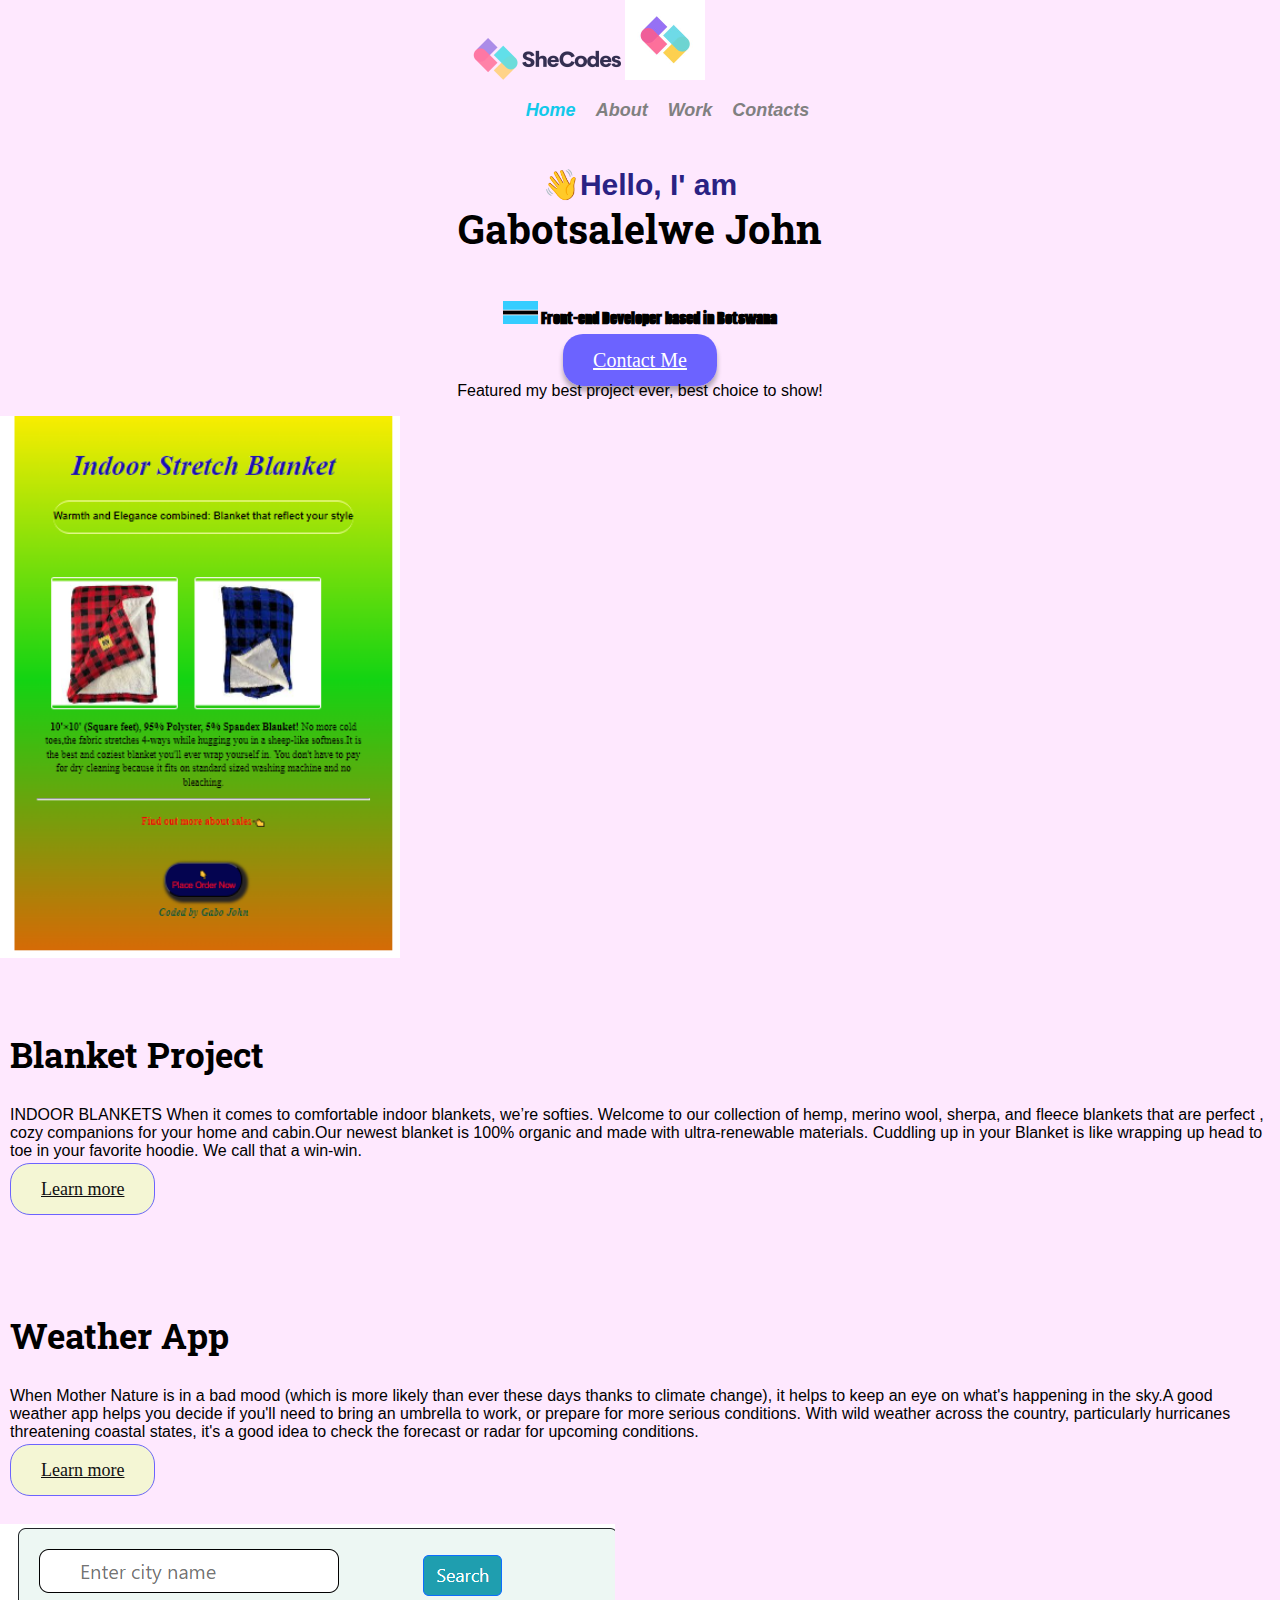
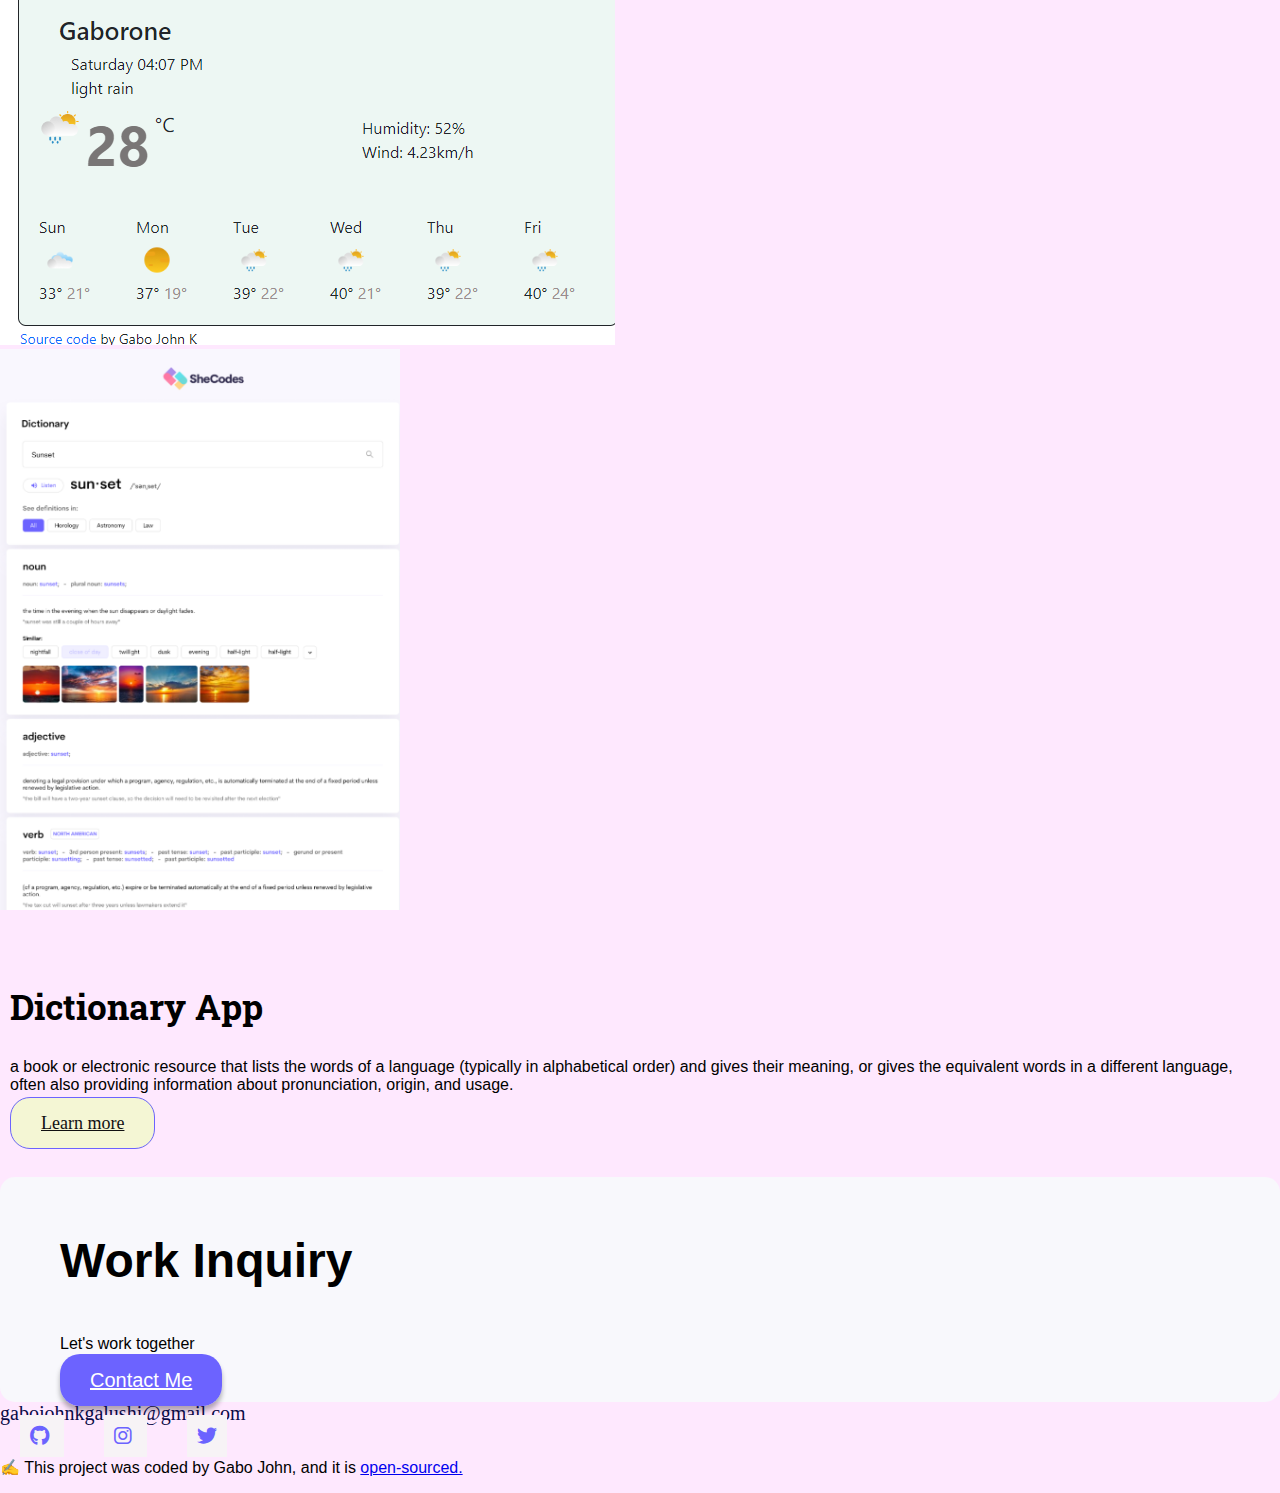
<file: index.html>
<!DOCTYPE html>
<html lang="en">
<head>
    <meta charset="UTF-8" />
    <link
        href="https://cdn.jsdelivr.net/npm/bootstrap@5.3.2/dist/css/bootstrap.min.css"
        rel="stylesheet"
        integrity="sha384-T3c6CoIi6uLrA9TneNEoa7RxnatzjcDSCmG1MXxSR1GAsXEV/Dwwykc2MPK8M2HN"
        crossorigin="anonymous"
    />
    <script
        src="https://cdn.jsdelivr.net/npm/bootstrap@5.3.2/dist/js/bootstrap.bundle.min.js"
        integrity="sha384-C6RzsynM9kWDrMNeT87bh95OGNyZPhcTNXj1NW7RuBCsyN/o0jlpcV8Qyq46cDfL"
        crossorigin="anonymous"
    ></script>

    <link rel="preconnect" href="https://fonts.googleapis.com">
<link rel="preconnect" href="https://fonts.gstatic.com" crossorigin>
<link href="https://fonts.googleapis.com/css2?family=Roboto+Slab:wght@300&display=swap" rel="stylesheet">

    <link rel="preconnect" href="https://fonts.googleapis.com">
<link rel="preconnect" href="https://fonts.gstatic.com" crossorigin>
<link href="https://fonts.googleapis.com/css2?family=Ubuntu:ital,wght@1,300&display=swap" rel="stylesheet">

    <link rel="stylesheet" href="https://cdnjs.cloudflare.com/ajax/libs/font-awesome/6.5.1/css/all.min.css"/>

    <link rel="preconnect" href="https://fonts.googleapis.com">
    <link rel="preconnect" href="https://fonts.gstatic.com" crossorigin>
    <link href="https://fonts.googleapis.com/css2?family=Alumni+Sans+Inline+One&family=Bebas+Neue&family=Tilt+Prism&display=swap"
        rel="stylesheet">
    <meta http-equiv="X-UA-Compatible" content="IE=edge" />
    <meta name="viewport" content="width=device-width, initial-scale=1.0" />
    <meta name="description" content="Front-end developer based in Botswana">
    <title>Front-end Developer-Gabo John</title>
    <link rel="stylesheet" href="css/style.css">
</head>
<body> 
  
      <div class="container">
        <nav class="justify-content-between d-flex">
          <a href="/" title="Homepage">
          <img 
          src="images/logo.png" 
          class="logo mt-3 d-none d-md-block"
            alt="Gabo Logo"/> 
          <img 
          src="images/logo-small.jpg"
          class="small d-block d-md-none"
            alt="Gabo Logo"/>
          </a>

          <ul class="nav-contents mt-4">
            <li class="active">
              <a href="/" title="Homepage"
                >Home</a
              >
            </li>
            <li>
              <a href="about.html" title="About Gabo">About</a>
            </li>
            <li>
            <a href="work.html" title="Gabo's work">Work</a>
            </li>
            <li>
            <a href="contact.html" title="Contact Gabo">Contacts</a>
            </li> 
          </ul>
          </nav>
      </div>
        
        <h1 class="mt-5 mb-2">
        <div class="greetings">👋Hello, I' am</div>
          Gabotsalelwe John</h1>
        <h3 class="mb-4"><img
           src="images/bw.png" width="35" class="rounded">
          Front-end Developer based in Botswana</h3>
        <div>
            <a href="contact.html" class="btn btn-button">Contact Me</a>
        </div>
        <p class="text-center mt-3 mb-5">
        Featured my best project ever, best choice to show!
          </p>
           <div class="container">
         <div class="row">
        <div class="col d-none d-lg-block">
            <img src="images/blanket.PNG" alt="Blanket Project preview" 
            class="img-fluid" width="400"
            >
        </div>

          <div class="col">
        <div class="contents">
            <h2 class="mb-4">Blanket Project</h2>
            <p class="mb-4 text-muted">
            
INDOOR BLANKETS

When it comes to comfortable indoor blankets, we’re softies. 
Welcome to our collection of hemp, merino wool, sherpa, and fleece blankets that are perfect
, cozy companions for your home and cabin.Our newest blanket is 100% organic and made with ultra-renewable materials. 
Cuddling up in your Blanket is like wrapping up head to toe in your favorite
 hoodie. We call that a win-win.
            </p>
                <a href="work.html"
                class="btn button-learn" >Learn more</a>
            </div>
          </div>
        </div>
        <div class="row">
          <div class="col">
        <div class="contents">
            <h2 class="mb-4">Weather App</h2>
            <p class="mb-4 text-muted">
            When Mother Nature is in a bad mood (which is more likely than ever these days thanks to climate change), 
            it helps to keep an eye on what's happening in the sky.A good weather app helps you decide if you'll need to bring an umbrella to work, or prepare for 
            more serious conditions. With wild weather across the country, particularly hurricanes threatening coastal 
            states, it's a good idea to check the forecast or radar for upcoming conditions.
            </p>
                <a href="work.html"class="btn button-learn">Learn more</a>
        </div>
          </div>
           <div class="col d-none d-lg-block">
            <img src="images/weather.png" alt="weather App preview" class="img-fluid">
          </div>
          </div> 
         <div class="row">
        <div class="col d-none d-lg-block">
            <img src="images/dictionary.png" alt="Dictionary App review"
             class="img-fluid"
             width="400">
        </div>

          <div class="col">
        <div class="contents">
            <h2 class="mb-4">Dictionary App</h2>
            <p class="mb-4 text-muted">
              a book or electronic resource that lists the words of a language (typically in alphabetical order) and gives their meaning, or gives the equivalent words in a different language, 
              often also providing information about pronunciation, origin, and usage.
          
            </p>
                <a href="work.html"class="btn button-learn">Learn more</a>
            </div>
          </div>
        </div>
        <footer>
         
          <div class="inquiry-box d-flex justify-content-between mt-5
           d-none d-md-flex">
            <div>
            <h4>
              Work Inquiry
            </h4>
            <p class="text-muted">Let's work together</p>
            </div>
            <div>
            <a href="contact.html" class="btn btn-button">Contact Me</a>
            </div>
          </div>

          <div class="d-flex justify-content-center mt-4 mb-5">
            
        <a href="mailto:gabojohnkgalushi@gmail.com" id="email-link">
            gabojohnkgalushi@gmail.com</a>
          </div>
            <div class="social-links text-center mb-3">
              <a href="http://www.github.com/GaboJohnK" 
               target="_blank" title="Github Profile">
          <i class="fa-brands fa-github"></i>
              </a>
              <a href="http://www.instagram.com/gee_kate_john" 
              target="_blank" title="instagram">
          <i class="fa-brands fa-instagram"></i>
              </a>
              <a href="http://www.twitter.com/GaboKgalushi" 
              target="_blank" title="twitter" >
          <i class="fa-brands fa-twitter"></i>
              </a>
            </div>
            <p class="text-center mt-5">
             ✍ This project was coded by Gabo John, and it is 
              <a href="https://github.com/GaboJohnK/Portfolio-project"
              target="_blank">
              open-sourced.
              </a>
            </p>
        </footer>
    </div>
</body>
</html>
</file>
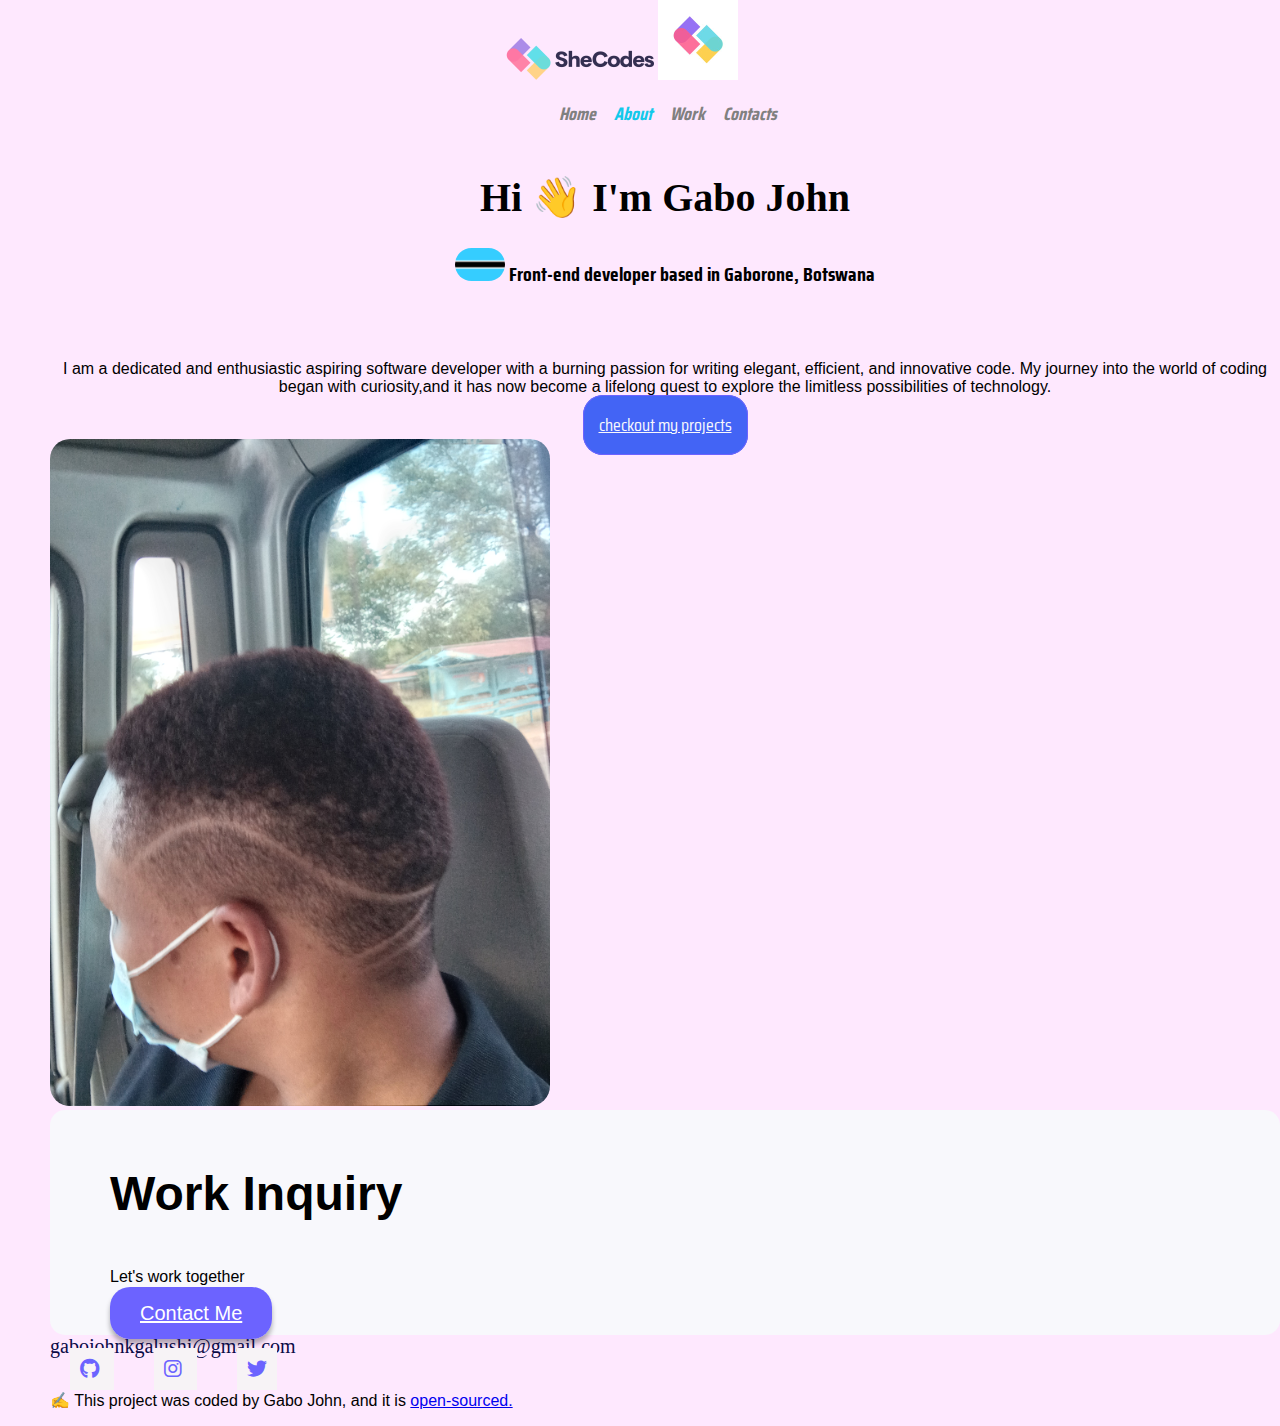
<file: about.html>
<!DOCTYPE html>
<html lang="en">
  <head>
    <meta charset="UTF-8" />
    <meta http-equiv="X-UA-Compatible" content="IE=edge" />
    <meta name="viewport" 
    content="width=device-width, initial-scale=1.0" />
    <meta name="description" 
    content="Front-end developer, based in Botswana">
    <meta name="keyword" 
    content="Developer, Yoga, Weather, contact">
    <link rel="stylesheet" href="https://cdnjs.cloudflare.com/ajax/libs/font-awesome/6.5.1/css/all.min.css"/>
    <link href="https://cdn.jsdelivr.net/npm/bootstrap@5.3.2/dist/css/bootstrap.min.css" 
    rel="stylesheet" integrity="sha384-T3c6CoIi6uLrA9TneNEoa7RxnatzjcDSCmG1MXxSR1GAsXEV/Dwwykc2MPK8M2HN" 
    crossorigin="anonymous">
    <script src="https://cdn.jsdelivr.net/npm/bootstrap@5.3.2/dist/js/bootstrap.bundle.min.js" 
    integrity="sha384-C6RzsynM9kWDrMNeT87bh95OGNyZPhcTNXj1NW7RuBCsyN/o0jlpcV8Qyq46cDfL" 
    crossorigin="anonymous"></script>

    <link rel="preconnect" href="https://fonts.googleapis.com">
<link rel="preconnect" href="https://fonts.gstatic.com" crossorigin>
<link href="https://fonts.googleapis.com/css2?family=Saira+Condensed:wght@300&display=swap" rel="stylesheet">
    
<link rel="stylesheet" href="/css/style.css" />
    <title>About me - Gabo John</title>
  </head>
  <body>
      
    <div class="container">
        <nav class="justify-content-between d-flex">
          <a href="/" title="Homepage">
          <img 
          src="images/logo.png"
          class="logo mt-5 d-none d-md-block" alt="Gabo Logo"/> 
          <img 
          src="images/logo-small.jpg"
          class="small mt-4 d-block d-md-none" 
          alt="Gabo Logo"/>
          </a>
          <ul class="nav-contents mt-5">
            <li>
              <a href="/" title="Homepage"
                >Home</a
              >
            </li>
            <li class="active">
              <a href="about.html" title="About Gabo">About</a>
            </li>
            <li>
            <a href="work.html" title="Gabo's work">Work</a>
            </li>
            <li>
            <a href="contact.html" title="Contact Gabo">Contacts</a>
            </li> 
          </ul>
          </nav>
      </div>
               
    <div class="container-about">
        <div class="row">
         <div class="col-6 mt-5">
    <h1>Hi 👋 I'm Gabo John</h1>
    <h3 class="info"><img src="images/bw.png" width="50">
      Front-end developer based in Gaborone, Botswana</h3>

    <div class="about-paragraphs">
      <p>
        I am a dedicated and enthusiastic aspiring software 
        developer with a burning passion for writing elegant, 
        efficient, and innovative code. My journey into the world of coding 
        began with curiosity,and it has now become a lifelong quest to explore 
        the limitless possibilities of technology.
      </p>
        <a href="work.html"class="btn btn-projects mt-4">checkout my projects</a>
    </div>
    </div>
    <div class="col-6 mt-5 mb-5">
    <img src="images/gee.jpg" class="img-fluid" width="500">
     </div>
     </div>
    

      <footer>
         
          <div class="inquiry-box d-flex justify-content-between mt-5
           d-none d-md-flex">
            <div>
            <h4>
              Work Inquiry
            </h4>
            <p class="text-muted">Let's work together</p>
            </div>
            <div>
            <a href="contact.html" class="btn btn-button">Contact Me</a>
            </div>
          </div>

          <div class="d-flex justify-content-center mt-4 mb-5">
            
        <a href="mailto:gabojohnkgalushi@gmail.com" id="email-link">
            gabojohnkgalushi@gmail.com</a>
          </div>
            <div class="social-links text-center mb-3">
              <a href="http://www.github.com/GaboJohnK" 
               target="_blank" title="Github Profile">
          <i class="fa-brands fa-github"></i>
              </a>
              <a href="http://www.instagram.com/gee_kate_john" 
              target="_blank" title="instagram">
          <i class="fa-brands fa-instagram"></i>
              </a>
              <a href="http://www.twitter.com/GaboKgalushi" 
              target="_blank" title="twitter" >
          <i class="fa-brands fa-twitter"></i>
              </a>
            </div>
            <p class="text-center mt-5">
             ✍ This project was coded by Gabo John, and it is 
              <a href="https://github.com/GaboJohnK/Portfolio-project"
              target="_blank">
              open-sourced.
              </a>
            </p>
        </footer>
    </div>
  </body>
</html>
</file>
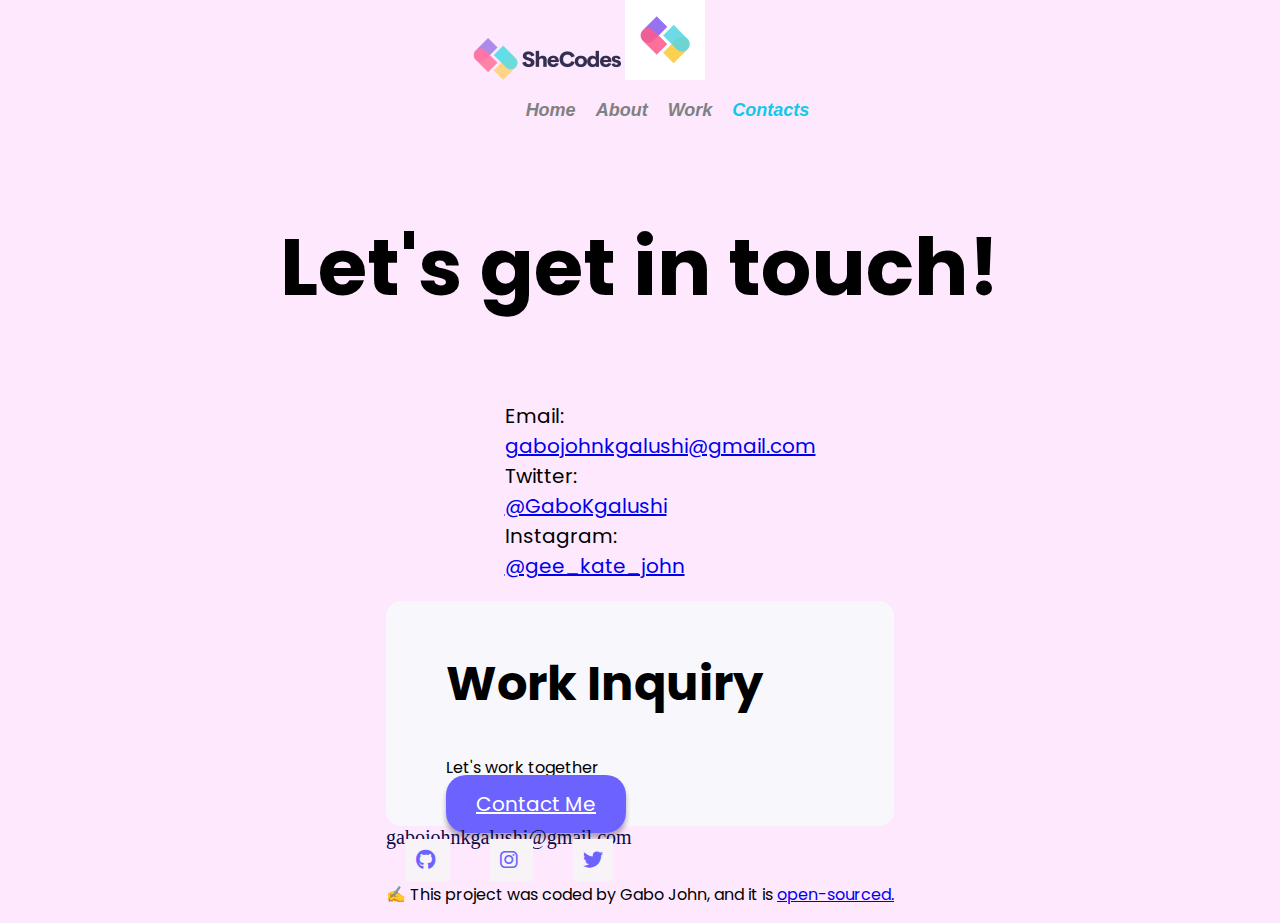
<file: contact.html>
<!DOCTYPE html>
<html lang="en">
<head>
    <meta charset="UTF-8" />
    <link
        href="https://cdn.jsdelivr.net/npm/bootstrap@5.3.2/dist/css/bootstrap.min.css"
        rel="stylesheet"
        integrity="sha384-T3c6CoIi6uLrA9TneNEoa7RxnatzjcDSCmG1MXxSR1GAsXEV/Dwwykc2MPK8M2HN"
        crossorigin="anonymous"
    />
    <script
        src="https://cdn.jsdelivr.net/npm/bootstrap@5.3.2/dist/js/bootstrap.bundle.min.js"
        integrity="sha384-C6RzsynM9kWDrMNeT87bh95OGNyZPhcTNXj1NW7RuBCsyN/o0jlpcV8Qyq46cDfL"
        crossorigin="anonymous"
    ></script>

    <link rel="stylesheet" href="https://cdnjs.cloudflare.com/ajax/libs/font-awesome/6.5.1/css/all.min.css"/>

    <link rel="preconnect" href="https://fonts.googleapis.com">
<link rel="preconnect" href="https://fonts.gstatic.com" crossorigin>
<link href="https://fonts.googleapis.com/css2?family=Poppins:ital,wght@1,700&display=swap" rel="stylesheet">


    <link rel="preconnect" href="https://fonts.googleapis.com">
    <link rel="preconnect" href="https://fonts.gstatic.com" crossorigin>
    <link href="https://fonts.googleapis.com/css2?family=Alumni+Sans+Inline+One&family=Bebas+Neue&family=Tilt+Prism&display=swap"
        rel="stylesheet">
    <meta http-equiv="X-UA-Compatible" content="IE=edge" />
    <meta name="viewport" content="width=device-width, initial-scale=1.0" />
    <meta name="description" content="Front-end developer based in Botswana">
    <title>Contact me - Gabo John</title>
    <link rel="stylesheet" href="css/style.css">
</head>
<body>

  <div class="container">
        <nav class="justify-content-between d-flex">
          <a href="/" title="Homepage">
          <img 
          src="images/logo.png" 
          class="logo mt-5 d-none d-md-block" title="Gabo Logo"/> 
          <img
          src="images/logo-small.jpg"
          class="small mt-4 d-block d-md-none" alt="Gabo Logo"
          />
          </a>
          <ul class="nav-contents mt-5">
            <li>
              <a href="/" title="Homepage"
                >Home</a
              >
            </li>
            <li>
              <a href="about.html" tabindex="About Gabo">About</a>
            </li>
            <li>
            <a href="work.html" title="Gabo's work">Work</a>
            </li>
            <li class="active">
            <a href="contact.html" title="Contact Gabo">Contacts</a>
            </li> 
          </ul>
          </nav>
      </div>

    <h1 class="contacts-info mb-5">Let's get in touch!</h1>
    <ul id="details">
     <li class="mt-3">Email: 
        <div><a href="mailto:">
            gabojohnkgalushi@gmail.com</a>
        </li></div>
    <li class="mt-4">Twitter: 
        <div><a href="https://twitter.com/GaboKgalushi"target="_blank">
            @GaboKgalushi</a></li></div>
    <li class="mt-4">Instagram: 
        <div><a href="https://www.instagram.com/gee_kate_john" target="_blank">
            @gee_kate_john</a></div>
    </li>
    </ul>
    <div class="container">
     <footer>
         
          <div class="inquiry-box d-flex justify-content-between mt-5
           d-none d-md-flex">
            <div>
            <h4>
              Work Inquiry
            </h4>
            <p class="text-muted">Let's work together</p>
            </div>
            <div>
            <a href="contact.html" class="btn btn-button">Contact Me</a>
            </div>
          </div>

          <div class="d-flex justify-content-center mt-4 mb-5">
            
        <a href="mailto:gabojohnkgalushi@gmail.com" id="email-link">
            gabojohnkgalushi@gmail.com</a>
          </div>
            <div class="social-links text-center mb-3">
              <a href="http://www.github.com/GaboJohnK" 
               target="_blank" title="Github Profile">
          <i class="fa-brands fa-github"></i>
              </a>
              <a href="http://www.instagram.com/gee_kate_john" 
              target="_blank" title="instagram">
          <i class="fa-brands fa-instagram"></i>
              </a>
              <a href="http://www.twitter.com/GaboKgalushi" 
              target="_blank" title="twitter" >
          <i class="fa-brands fa-twitter"></i>
              </a>
            </div>
            <p class="text-center mt-5">
             ✍ This project was coded by Gabo John, and it is 
              <a href="https://github.com/GaboJohnK/Portfolio-project"
              target="_blank">
              open-sourced.
              </a>
            </p>
        
        </footer>
    </div>
</body>
</html>
</file>
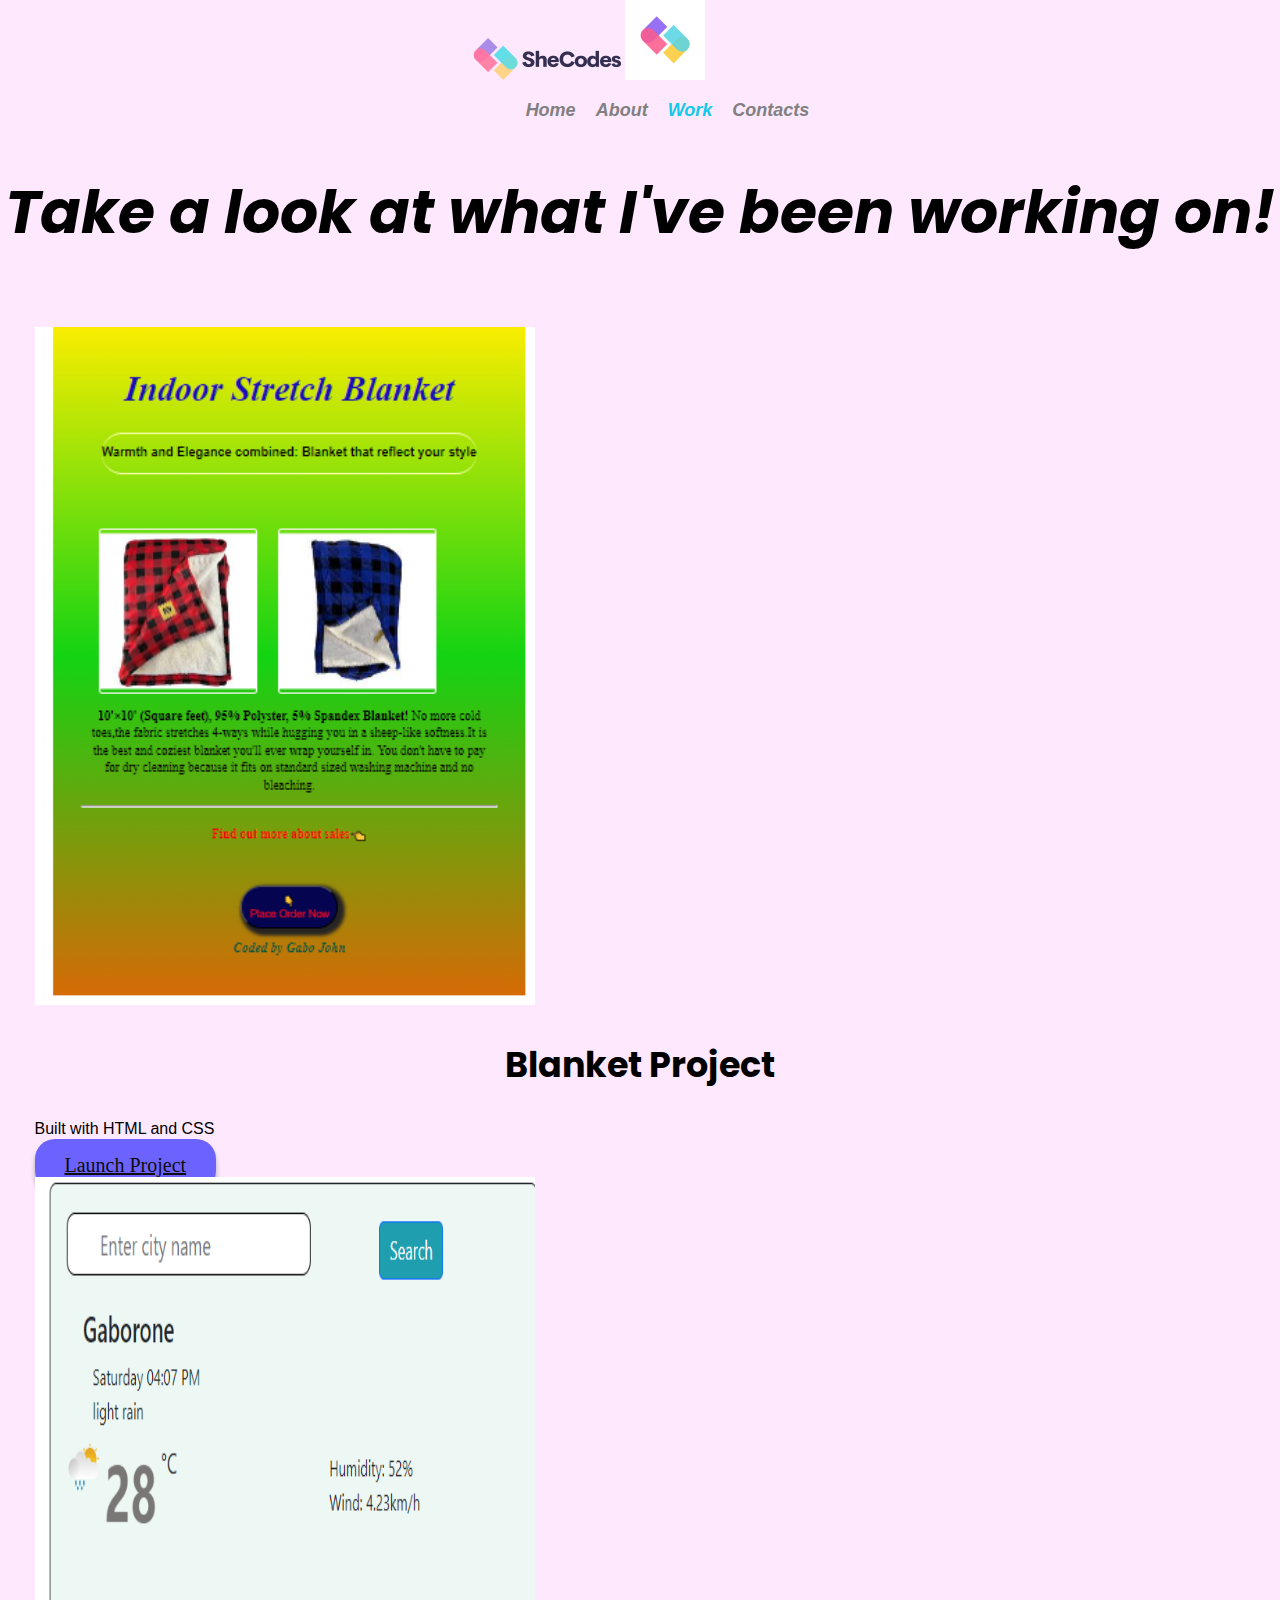
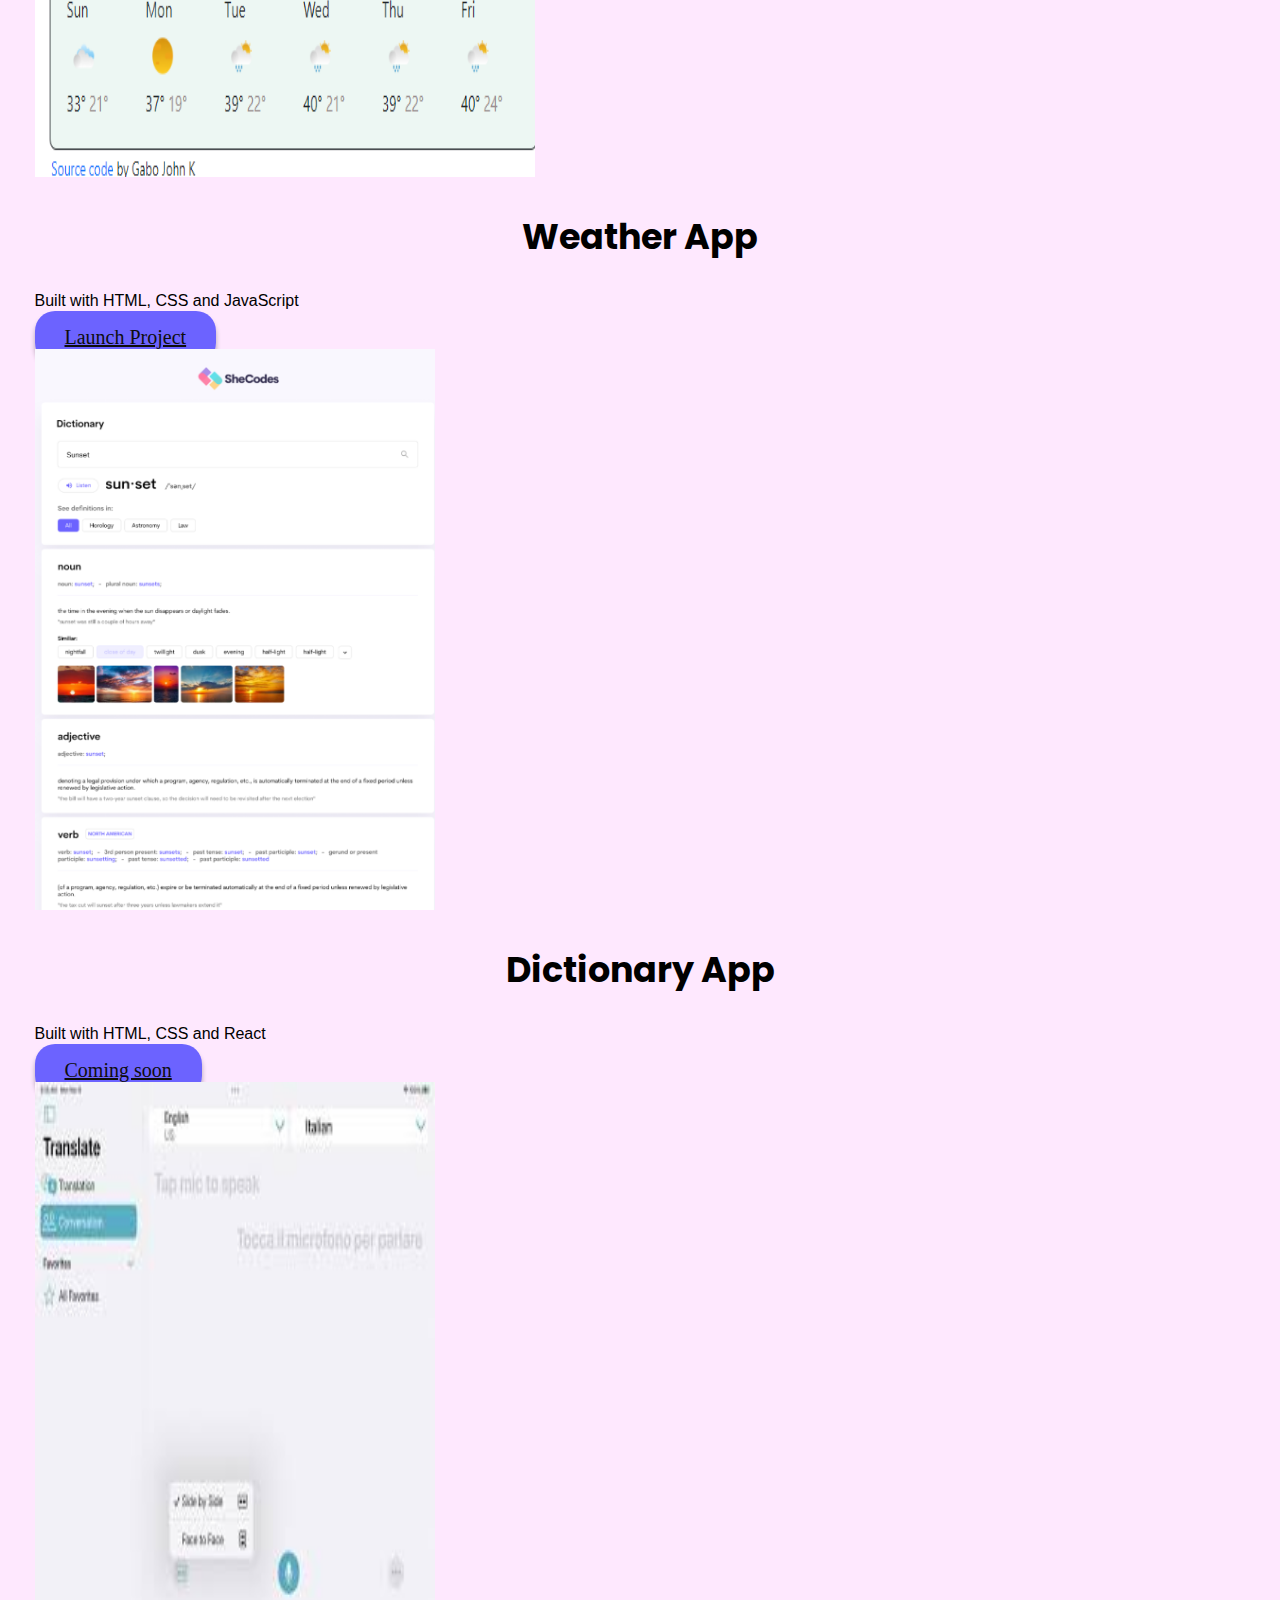
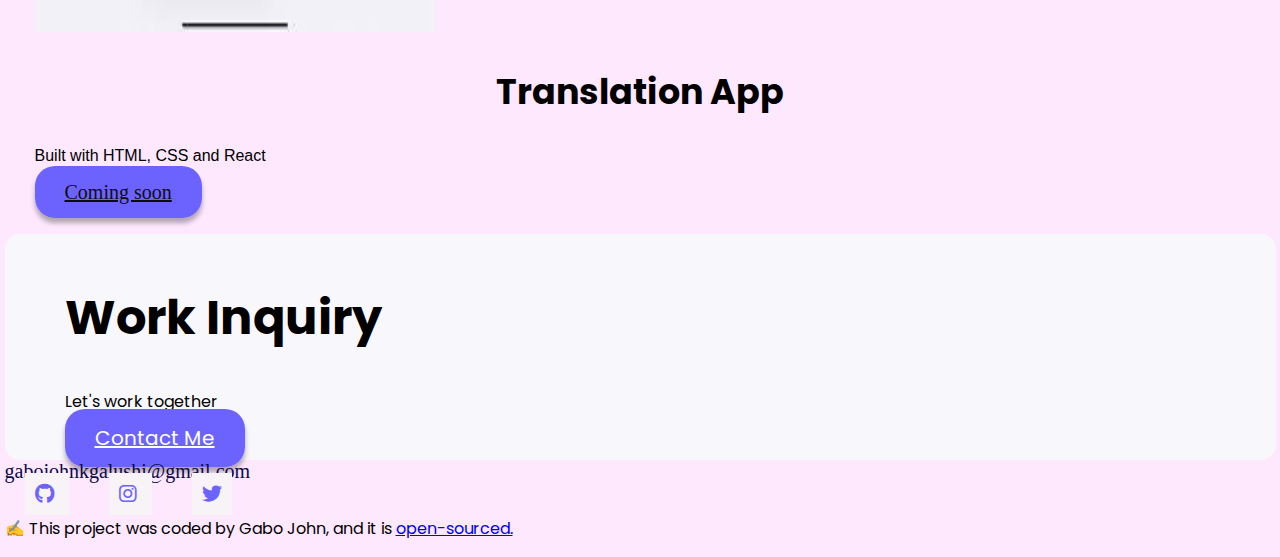
<file: work.html>
<!DOCTYPE html>
<html lang="en">
<head>
    <meta charset="UTF-8" />
    <link
        href="https://cdn.jsdelivr.net/npm/bootstrap@5.3.2/dist/css/bootstrap.min.css"
        rel="stylesheet"
        integrity="sha384-T3c6CoIi6uLrA9TneNEoa7RxnatzjcDSCmG1MXxSR1GAsXEV/Dwwykc2MPK8M2HN"
        crossorigin="anonymous"
    />
    <script
        src="https://cdn.jsdelivr.net/npm/bootstrap@5.3.2/dist/js/bootstrap.bundle.min.js"
        integrity="sha384-C6RzsynM9kWDrMNeT87bh95OGNyZPhcTNXj1NW7RuBCsyN/o0jlpcV8Qyq46cDfL"
        crossorigin="anonymous"
    ></script>

    <link rel="preconnect" href="https://fonts.googleapis.com">
<link rel="preconnect" href="https://fonts.gstatic.com" crossorigin>
<link href="https://fonts.googleapis.com/css2?family=Poppins:ital,wght@1,700&display=swap" rel="stylesheet">

<link rel="stylesheet" href="https://cdnjs.cloudflare.com/ajax/libs/font-awesome/6.5.1/css/all.min.css"/>
    <link rel="preconnect" href="https://fonts.googleapis.com">
    <link rel="preconnect" href="https://fonts.gstatic.com" crossorigin>
    <link href="https://fonts.googleapis.com/css2?family=Alumni+Sans+Inline+One&family=Bebas+Neue&family=Tilt+Prism&display=swap"
        rel="stylesheet">
    <meta http-equiv="X-UA-Compatible" content="IE=edge" />
    <meta name="viewport" content="width=device-width, initial-scale=1.0" />
    <meta name="description" content="Front-end developer based in Botswana">
    <title>My work/projects - Gabo John</title>
    <link rel="stylesheet" href="css/style.css">
</head>
<body>
     
      <div class="container">
        <nav class="justify-content-between d-flex">
          <a href="/" title="Homepage">
          <img
           src="images/logo.png"
          class="logo mt-5 d-none d-md-block" alt="Gabo Logo"         
           /> 
          <img
           src="images/logo-small.jpg"
          class="small mt-3 d-block d-md-none" alt="Gabo Logo"
          />
          </a>
          <ul class="nav-contents mt-5">
            <li>
              <a href="/" title="Homepage"
                >Home</a
              >
            </li>
            <li>
              <a href="about.html" title="About Gabo">About</a>
            </li>
            <li class="active">
            <a href="work.html" title="Gabo's work">Work</a>
            </li>
            <li>
            <a href="contact.html" title="Contact Gabo">Contacts</a>
            </li> 
          </ul>
          </nav>
      </div>
        <div class="container-items container mt-5">
          <h1 class="work-data">Take a look at what I've been
             working on!</h1>
             <div class="work-container">
             <div class="row">
           <div class="col-md-6">
             <img src="images/blanket.PNG" class="img-fluid rounded" width="500">
             <h2 class="work-contents mt-3">Blanket Project</h2>
             <p class="text-muted script text-center">Built with HTML and CSS</p>

             <div class="text-center mb-3">
             <a href="https://s3.amazonaws.com/shecodesio-production/challenge_submissions/files/001/696/663/original/Projects1.html?1686841197
"

             class="btn launch-btn">Launch Project</a>
             </div>
            
             </div>
             <div class="col-md-6">
                <img 
                src="images/weather.png" alt="weather App preview" 
                class="weather-image img-fluid mt-4">
             <h2 class="work-contents mt-5">Weather App</h2>
             <p class="script text-muted text-center">Built with HTML, CSS and JavaScript</p>
            
            <div class="text-center">
             <a href="https://lucent-frangipane-cbd697.netlify.app/"
             class="btn launch-btn">Launch Project</a>
             </div>

            </div>
             </div>
             <div class="row mt-4">
            <div class="col-md-6">
                <img src="images/dictionary.png" alt="" class="img-fluid rounded" width="400">
            <h2 class="work-contents mt-3">Dictionary App</h2>
             <p class=" script text-muted text-center">Built with HTML, CSS and React</p>
            <div class="text-center mb-5">
             <a href="work.html"class="btn launch-btn">Coming soon</a>
             </div>

            </div>
            

              <div class="col-md-6">
                <img src="images/trans-app.jpg" alt="" 
                class="trans-image img-fluid rounded" 
              >
            <h2 class="work-contents mt-4">Translation App</h2>
             <p class=" script text-muted text-center">Built with HTML, CSS and React</p>
        
           <div class="text-center">
             <a href="work.html"class="btn launch-btn">Coming soon</a>
             </div>   
            </div>
    </div>
  </div>
  
   <footer>
         
          <div class="inquiry-box d-flex justify-content-between mt-5
           d-none d-md-flex">
            <div>
            <h4>
              Work Inquiry
            </h4>
            <p class="text-muted">Let's work together</p>
            </div>
            <div>
            <a href="contact.html" class="btn btn-button">Contact Me</a>
            </div>
          </div>

          <div class="d-flex justify-content-center mt-4 mb-5">
            
        <a href="mailto:gabojohnkgalushi@gmail.com" id="email-link">
            gabojohnkgalushi@gmail.com</a>
          </div>
            <div class="social-links text-center mb-3">
              <a href="http://www.github.com/GaboJohnK" 
               target="_blank" title="Github Profile">
          <i class="fa-brands fa-github"></i>
              </a>
              <a href="http://www.instagram.com/gee_kate_john" 
              target="_blank" title="instagram">
          <i class="fa-brands fa-instagram"></i>
              </a>
              <a href="http://www.twitter.com/GaboKgalushi" 
              target="_blank" title="twitter" >
          <i class="fa-brands fa-twitter"></i>
              </a>
            </div>
            <p class="text-center mt-5">
             ✍ This project was coded by Gabo John, and it is 
              <a href="https://github.com/GaboJohnK/Portfolio-project"
              target="_blank">
              open-sourced.
              </a>
            </p>
        </footer>

</div>
            
</body>
</html>
</file>
<file: css/style.css>
:root {
    --primary-color: #6c63ff;
    --secondary-color: #12c9ea;
    --box-shadow: 0 5px 5px rgba(0, 0, 0, 0.3);
}

body {
    margin: 0;
    padding: 0;
    display: flex;
    flex-direction: column;
    align-items: center;
    justify-content: center;
    background-color: rgb(254, 232, 254);
}

h1 {
    font-size: 40px;
    text-align: center;
    margin-top: 30px;
    font-family: 'Roboto Slab',
        serif;
    
}
h3 {
    text-align: center;
    font-family: 'Alumni Sans Inline One', sans-serif;
}
h4{
    font-size: 48px;
    font-weight: bolder;
}

p {
    font-size: 16px;
    font-family: 'Poppins',
        sans-serif;
    margin-top: 10px;
}
h2{
    font-size: 35px;
    font-family: 'Roboto Slab',
        serif;
}

.btn-button{
    font-size: 20px;
    background-color: var(--primary-color);
    color: white;
    border-radius: 5px;
    cursor: pointer;
    transition: 0.3s ease;
    box-shadow: var(--box-shadow);
    padding: 15px 30px;
    margin-bottom: 10px;
}

.btn-button:hover {
    background-color: var(--secondary-color);
}

.button-learn{
    border: 1px solid var(--primary-color);
    background-color: rgb(244, 246, 212);
    color: #101011;
    border-radius: 4px;
    font-size: 18px;
    padding: 15px 30px;
    line-height: 27px;
    margin-bottom: 10px;

}
.button-learn:hover{
    background-color: var(--secondary-color);

}
.launch-btn{
    font-size: 20px;
        background-color: var(--primary-color);
        color: rgb(14, 13, 13);
        border-radius: 5px;
        cursor: pointer;
        transition: 0.3s ease;
        box-shadow: var(--box-shadow);
        padding: 15px 30px;
        margin-bottom: 10px;
}

.contents{
    padding: 40px 10px;
}
@media (max-width: 960px) {
    .contents {
        padding: 0;
        text-align: center;
    }
}
.container img:hover{
    opacity: 1;
    box-shadow: var(--box-shadow);
}
.greetings{
    font-size: 30px;
    font-family: 'Poppins',
        sans-serif;
    color: #2a2283;
}
.logo{
    max-width: 150px;
}
.small{
    max-width: 80px;
}
.about-paragraphs{
    margin-top: 70px;
    font-family: 'Saira Condensed', sans-serif;
    text-align: center;
}
.info{
    margin-top: 25px;
    font-size: 20px;
    font-family: 'Saira Condensed', sans-serif;
}
.work-data{
    font-family: 'Poppins', sans-serif;
    font-size: 60px;
    font-style: italic;
}

.btn-projects{
    border: 1px solid var(--primary-color);
        background-color: rgb(67, 100, 245);
        color: #f8f8fc;
        border-radius: 10px;
        font-size: 18px;
        padding: 15px;
        line-height: 27px;  
        margin-top: 50px;    
}
.btn-projects:hover{
    background-color: var(--secondary-color);
}
.container-about img{
    border-radius: 20px;
}
.container-about{
    margin-left: 50px;
}
.work-container{
    padding: 30px;
    margin: 0;
}
.script{
    font-family: 'Saira Condensed',
        sans-serif;
}
.work-contents{
    text-align: center;
    font-family: 'Poppins',
        sans-serif;

}

#details{
    list-style: none;
    font-size: 20px;
    font-family: 'Poppins',
            sans-serif;
}
.contacts-info{
font-family: 'Poppins',
        sans-serif;
        margin-top: 70px;
        font-size: 80px;
}
nav li.active a {
    color: var(--secondary-color);
}

nav li{
    display: inline;
    list-style: none;
    margin-left: 15px;
    font-family: 'Saira Condensed',
        sans-serif;
    font-style: oblique;
    font-weight: bolder;
    font-size: large;

}
nav a{
    text-decoration: none; 
    color: gray;
    transition: all 0.1s ease;
}
nav a:hover{
    color: var(--secondary-color);
}


.inquiry-box{
    background: #f8f8fc;
    border-radius: 15px;
    padding: 10px 60px;
    font-family: 'Poppins',
        sans-serif;
    line-height: 20px;
}
.btn{
    border-radius: 20px;
}

footer #email-link{
    text-decoration: none;
    color: #0a0a46;
    font-size: 20px;
    text-align: center;
    
}
#email-link:hover{
    color: var(--secondary-color);
    }
.social-links a{
     padding: 10px;
     text-decoration: none;
     margin: 0 20px;
     font-size: 20px;
     transition: all 150ms ease;
     color: var(--primary-color);
     background-color: rgb(247, 243, 246);
}
.social-links a:hover{
       color: #f8f8fc;
       background-color: var(--secondary-color);
    }
    .weather-image{
        width: 500px;
        height: 600px;
    }
    .trans-image{
        width: 400px;
        height: 550px;
    }
</file>
